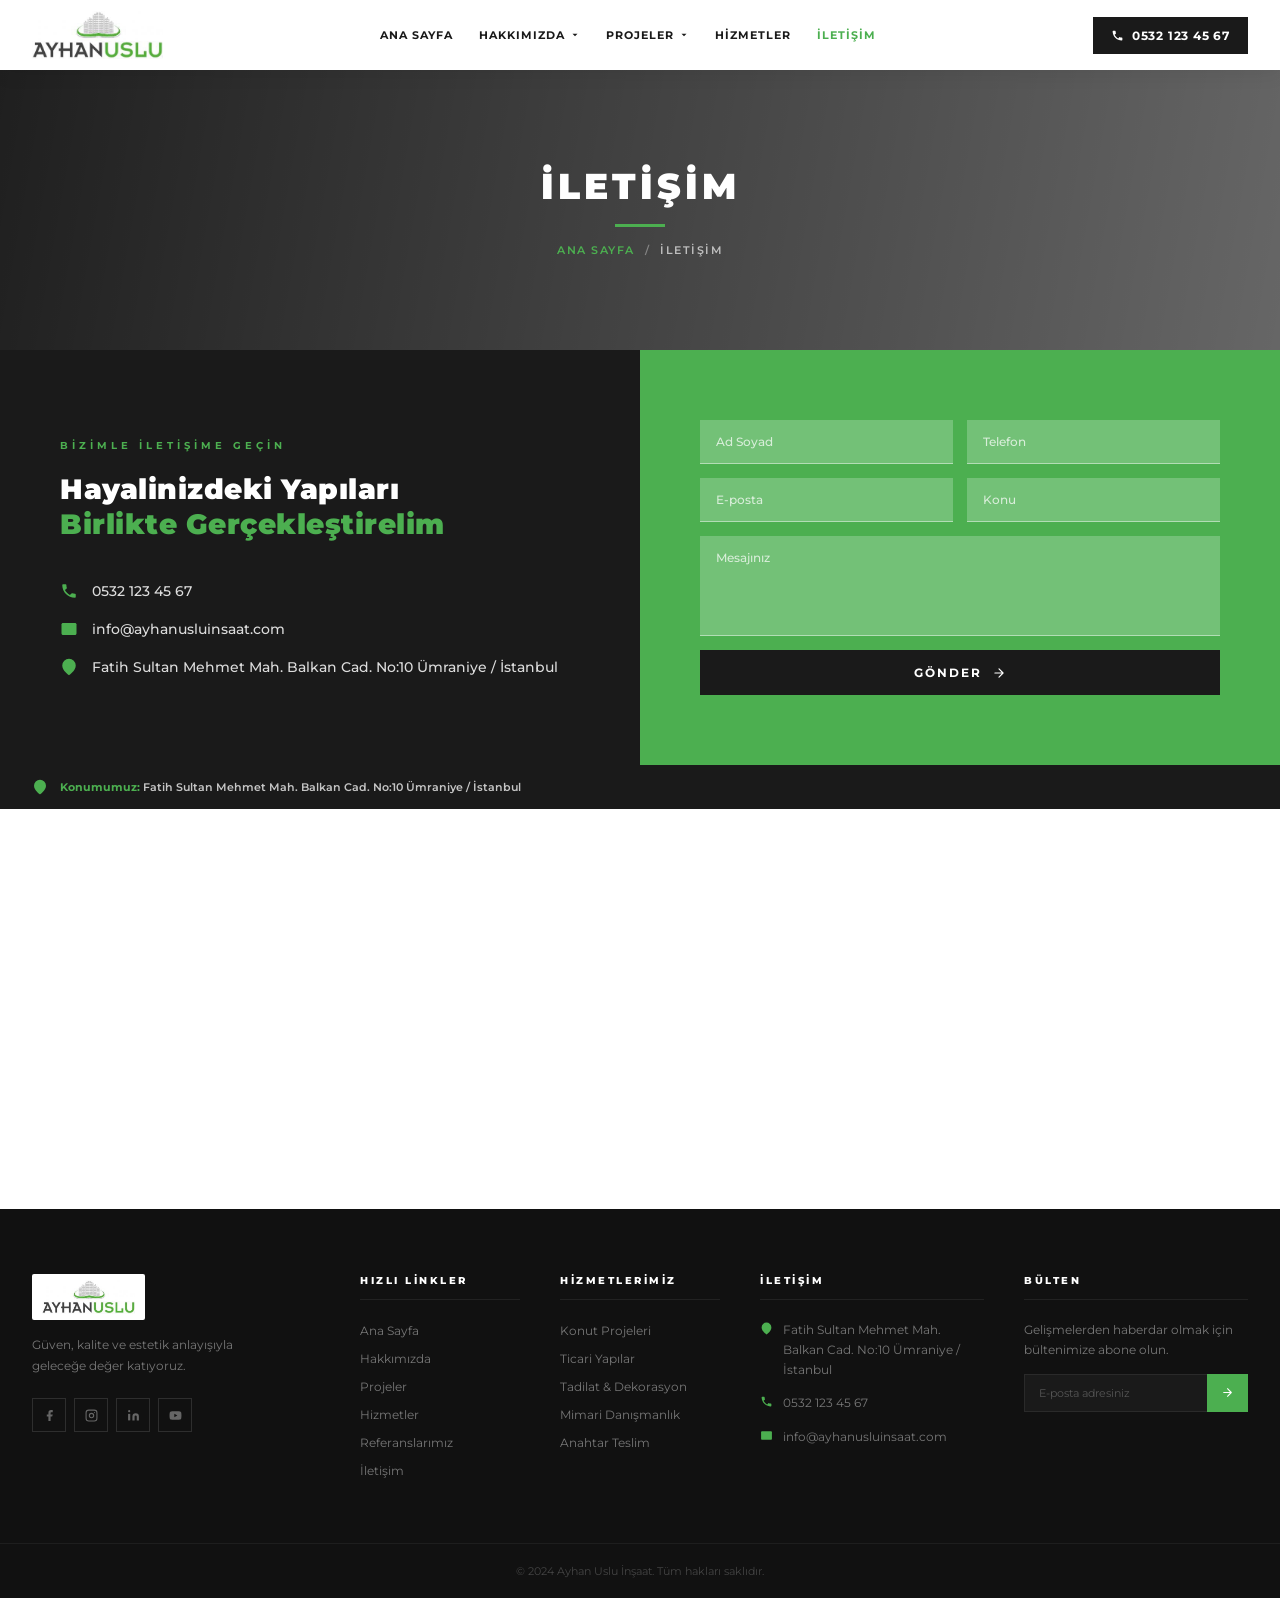
<file: iletisim.html>
<!DOCTYPE html>
<html lang="tr">
<head>
  <meta charset="UTF-8" />
  <meta name="viewport" content="width=device-width, initial-scale=1.0" />
  <title>Ayhan Uslu İnşaat | İletişim</title>
  <link rel="preconnect" href="https://fonts.googleapis.com" />
  <link rel="preconnect" href="https://fonts.gstatic.com" crossorigin />
  <link href="https://fonts.googleapis.com/css2?family=Montserrat:wght@300;400;500;600;700;800;900&display=swap" rel="stylesheet" />
  <link rel="stylesheet" href="css/style.css" />
</head>
<body>

  <!-- ================================================ HEADER ================================================ -->
  <header>
    <div class="header-inner">
      <a href="index.html">
        <img src="images/logo.jpg" alt="Ayhan Uslu İnşaat" class="logo-img" />
      </a>

      <nav class="desktop-nav">
        <div class="nav-item">
          <a href="index.html">Ana Sayfa</a>
        </div>
        <div class="nav-item" id="hakkimizdaNav">
          <button onclick="toggleNav('hakkimizdaNav')">
            Hakkımızda
            <svg viewBox="0 0 24 24"><path d="M6 9l6 6 6-6"/></svg>
          </button>
          <div class="nav-dropdown">
            <a href="hakkimizda.html#biz-kimiz">Biz Kimiz</a>
            <a href="hakkimizda.html#referanslar">Referanslarımız</a>
            <a href="hakkimizda.html#vizyon">Vizyonumuz</a>
            <a href="hakkimizda.html#misyon">Misyonumuz</a>
          </div>
        </div>
        <div class="nav-item" id="projelerNav">
          <button onclick="toggleNav('projelerNav')">
            Projeler
            <svg viewBox="0 0 24 24"><path d="M6 9l6 6 6-6"/></svg>
          </button>
          <div class="nav-dropdown wide">
            <div class="dropdown-col">
              <span class="dropdown-col-title">
                <svg viewBox="0 0 24 24"><path d="M3 9l9-7 9 7v11a2 2 0 0 1-2 2H5a2 2 0 0 1-2-2z"/></svg>
                Özel Projeler
              </span>
              <a href="projeler.html#ozel-devam-eden">Devam Eden Projeler</a>
              <a href="projeler.html#ozel-tamamlanan">Tamamlanan Projeler</a>
            </div>
            <div class="dropdown-col">
              <span class="dropdown-col-title">
                <svg viewBox="0 0 24 24"><path d="M3 21h18M5 21V5a1 1 0 0 1 1-1h7a1 1 0 0 1 1 1v16M9 8h2M9 12h2M9 16h2M16 12h3a1 1 0 0 1 1 1v8h-4z"/></svg>
                Kamu ve Hizmet
              </span>
              <a href="projeler.html#kamu-devam-eden">Devam Eden Projeler</a>
              <a href="projeler.html#kamu-tamamlanan">Tamamlanan Projeler</a>
            </div>
          </div>
        </div>
        <div class="nav-item">
          <a href="index.html#hizmetler">Hizmetler</a>
        </div>
        <div class="nav-item">
          <a href="iletisim.html">İletişim</a>
        </div>
      </nav>

      <a href="tel:05321234567" class="phone-btn">
        <svg viewBox="0 0 24 24"><path d="M6.6 10.8c1.4 2.8 3.8 5.1 6.6 6.6l2.2-2.2c.3-.3.7-.4 1-.2 1.1.4 2.3.6 3.6.6.6 0 1 .4 1 1V20c0 .6-.4 1-1 1-9.4 0-17-7.6-17-17 0-.6.4-1 1-1h3.5c.6 0 1 .4 1 1 0 1.3.2 2.5.6 3.6.1.3 0 .7-.2 1L6.6 10.8z"/></svg>
        0532 123 45 67
      </a>

      <button class="hamburger" id="hamburger" aria-label="Menu">
        <span></span><span></span><span></span>
      </button>
    </div>
  </header>

  <!-- Mobile Menu Overlay -->
  <div class="mobile-menu-overlay" id="menuOverlay"></div>

  <!-- Mobile Menu Panel -->
  <div class="mobile-menu-panel" id="mobileMenuPanel">
    <div class="mobile-menu-inner">
      <a href="index.html" class="mobile-nav-link">Ana Sayfa</a>

      <button class="mobile-accordion-btn" id="hakkimizdaAccBtn" onclick="toggleAccordion('hakkimizdaAcc','hakkimizdaAccBtn')">
        Hakkımızda
        <svg viewBox="0 0 24 24" fill="none" stroke="currentColor" stroke-width="2" stroke-linecap="round" stroke-linejoin="round"><path d="M6 9l6 6 6-6"/></svg>
      </button>
      <div class="mobile-accordion-content" id="hakkimizdaAcc">
        <a href="hakkimizda.html#biz-kimiz">Biz Kimiz</a>
        <a href="hakkimizda.html#referanslar">Referanslarımız</a>
        <a href="hakkimizda.html#vizyon">Vizyonumuz</a>
        <a href="hakkimizda.html#misyon">Misyonumuz</a>
      </div>

      <button class="mobile-accordion-btn" id="projelerAccBtn" onclick="toggleAccordion('projelerAcc','projelerAccBtn')">
        Projeler
        <svg viewBox="0 0 24 24" fill="none" stroke="currentColor" stroke-width="2" stroke-linecap="round" stroke-linejoin="round"><path d="M6 9l6 6 6-6"/></svg>
      </button>
      <div class="mobile-accordion-content" id="projelerAcc">
        <span class="mobile-accordion-subtitle">Özel Projeler</span>
        <a href="projeler.html#ozel-devam-eden">Devam Eden Projeler</a>
        <a href="projeler.html#ozel-tamamlanan">Tamamlanan Projeler</a>
        <span class="mobile-accordion-subtitle">Kamu ve Hizmet Binaları</span>
        <a href="projeler.html#kamu-devam-eden">Devam Eden Projeler</a>
        <a href="projeler.html#kamu-tamamlanan">Tamamlanan Projeler</a>
      </div>

      <a href="index.html#hizmetler" class="mobile-nav-link">Hizmetler</a>
      <a href="iletisim.html" class="mobile-nav-link">İletişim</a>

      <a href="tel:05321234567" class="mobile-call-btn">
        <svg viewBox="0 0 24 24"><path d="M6.6 10.8c1.4 2.8 3.8 5.1 6.6 6.6l2.2-2.2c.3-.3.7-.4 1-.2 1.1.4 2.3.6 3.6.6.6 0 1 .4 1 1V20c0 .6-.4 1-1 1-9.4 0-17-7.6-17-17 0-.6.4-1 1-1h3.5c.6 0 1 .4 1 1 0 1.3.2 2.5.6 3.6.1.3 0 .7-.2 1L6.6 10.8z"/></svg>
        Bizi Arayın
      </a>
    </div>
  </div>

  <!-- ================================================ PAGE BANNER ================================================ -->
  <section class="page-banner">
    <div class="page-banner-overlay"></div>
    <div class="page-banner-content">
      <h1>İletişim</h1>
      <div class="page-banner-rule"></div>
      <div class="page-banner-breadcrumb">
        <a href="index.html">Ana Sayfa</a><span class="sep">/</span>İletişim
      </div>
    </div>
  </section>

  <main>
  <!-- ================================================ CONTACT ================================================ -->
  <section class="contact" id="iletisim">
    <div class="contact-left">
      <div class="contact-tag">Bizimle İletişime Geçin</div>
      <h2>Hayalinizdeki Yapıları<span>Birlikte Gerçekleştirelim</span></h2>
      <div class="contact-info-list">
        <div class="contact-info-row">
          <svg viewBox="0 0 24 24"><path d="M6.6 10.8c1.4 2.8 3.8 5.1 6.6 6.6l2.2-2.2c.3-.3.7-.4 1-.2 1.1.4 2.3.6 3.6.6.6 0 1 .4 1 1V20c0 .6-.4 1-1 1-9.4 0-17-7.6-17-17 0-.6.4-1 1-1h3.5c.6 0 1 .4 1 1 0 1.3.2 2.5.6 3.6.1.3 0 .7-.2 1L6.6 10.8z"/></svg>
          <span>0532 123 45 67</span>
        </div>
        <div class="contact-info-row">
          <svg viewBox="0 0 24 24"><path d="M4 4h16c1.1 0 2 .9 2 2v12c0 1.1-.9 2-2 2H4c-1.1 0-2-.9-2-2V6c0-1.1.9-2 2-2z"/><polyline points="22,6 12,13 2,6"/></svg>
          <span>info@ayhanusluinsaat.com</span>
        </div>
        <div class="contact-info-row">
          <svg viewBox="0 0 24 24"><path d="M21 10c0 7-9 13-9 13s-9-6-9-13a9 9 0 0 1 18 0z"/><circle cx="12" cy="10" r="3"/></svg>
          <span>Fatih Sultan Mehmet Mah. Balkan Cad. No:10 Ümraniye / İstanbul</span>
        </div>
      </div>
    </div>
    <div class="contact-right">
      <form class="contact-form" onsubmit="return false;">
        <input type="text" placeholder="Ad Soyad" />
        <input type="tel" placeholder="Telefon" />
        <input type="email" placeholder="E-posta" />
        <input type="text" placeholder="Konu" />
        <textarea class="full" placeholder="Mesajınız"></textarea>
        <button type="submit" class="submit-btn">
          Gönder
          <svg viewBox="0 0 24 24"><path d="M5 12h14M12 5l7 7-7 7" stroke="currentColor" stroke-width="2" stroke-linecap="round" stroke-linejoin="round" fill="none"/></svg>
        </button>
      </form>
    </div>
  </section>

  <!-- ================================================ MAP ================================================ -->
  <div class="map-section">
    <div class="map-label">
      <svg viewBox="0 0 24 24"><path d="M21 10c0 7-9 13-9 13s-9-6-9-13a9 9 0 0 1 18 0z"/><circle cx="12" cy="10" r="3"/></svg>
      <span><strong>Konumumuz:</strong> Fatih Sultan Mehmet Mah. Balkan Cad. No:10 Ümraniye / İstanbul</span>
    </div>
    <iframe src="https://maps.google.com/maps?q=%C3%9Cmraniye%2C+%C4%B0stanbul%2C+T%C3%BCrkiye&hl=tr&z=14&output=embed" allowfullscreen="" loading="lazy" referrerpolicy="no-referrer-when-downgrade" title="Konum"></iframe>
  </div>
  </main>

  <!-- ================================================ FOOTER ================================================ -->
  <footer>
    <div class="footer-inner">
      <div class="footer-brand">
        <img src="images/logo.jpg" alt="Ayhan Uslu İnşaat" class="footer-logo-img" />
        <p>Güven, kalite ve estetik anlayışıyla geleceğe değer katıyoruz.</p>
        <div class="footer-social">
          <a href="#" aria-label="Facebook"><svg viewBox="0 0 24 24"><path d="M18 2h-3a5 5 0 0 0-5 5v3H7v4h3v8h4v-8h3l1-4h-4V7a1 1 0 0 1 1-1h3z"/></svg></a>
          <a href="#" aria-label="Instagram"><svg viewBox="0 0 24 24"><rect x="2" y="2" width="20" height="20" rx="5" ry="5" fill="none" stroke="currentColor" stroke-width="2"/><circle cx="12" cy="12" r="4" fill="none" stroke="currentColor" stroke-width="2"/><circle cx="17.5" cy="6.5" r="1" fill="currentColor"/></svg></a>
          <a href="#" aria-label="LinkedIn"><svg viewBox="0 0 24 24"><path d="M16 8a6 6 0 0 1 6 6v7h-4v-7a2 2 0 0 0-4 0v7h-4v-7a6 6 0 0 1 6-6z"/><rect x="2" y="9" width="4" height="12"/><circle cx="4" cy="4" r="2"/></svg></a>
          <a href="#" aria-label="YouTube"><svg viewBox="0 0 24 24"><path d="M22.54 6.42a2.78 2.78 0 0 0-1.95-1.96C18.88 4 12 4 12 4s-6.88 0-8.59.46A2.78 2.78 0 0 0 1.46 6.42 29 29 0 0 0 1 12a29 29 0 0 0 .46 5.58 2.78 2.78 0 0 0 1.95 1.96C5.12 20 12 20 12 20s6.88 0 8.59-.46a2.78 2.78 0 0 0 1.95-1.96A29 29 0 0 0 23 12a29 29 0 0 0-.46-5.58z"/><polygon points="9.75 15.02 15.5 12 9.75 8.98 9.75 15.02" fill="var(--darker)"/></svg></a>
        </div>
      </div>
      <div class="footer-col">
        <h4>Hızlı Linkler</h4>
        <ul>
          <li><a href="index.html">Ana Sayfa</a></li>
          <li><a href="hakkimizda.html">Hakkımızda</a></li>
          <li><a href="projeler.html">Projeler</a></li>
          <li><a href="index.html#hizmetler">Hizmetler</a></li>
          <li><a href="hakkimizda.html#referanslar">Referanslarımız</a></li>
          <li><a href="iletisim.html">İletişim</a></li>
        </ul>
      </div>
      <div class="footer-col">
        <h4>Hizmetlerimiz</h4>
        <ul>
          <li><a href="index.html#hizmetler">Konut Projeleri</a></li>
          <li><a href="index.html#hizmetler">Ticari Yapılar</a></li>
          <li><a href="index.html#hizmetler">Tadilat &amp; Dekorasyon</a></li>
          <li><a href="index.html#hizmetler">Mimari Danışmanlık</a></li>
          <li><a href="index.html#hizmetler">Anahtar Teslim</a></li>
        </ul>
      </div>
      <div class="footer-col">
        <h4>İletişim</h4>
        <div class="footer-contact-row">
          <svg viewBox="0 0 24 24"><path d="M21 10c0 7-9 13-9 13s-9-6-9-13a9 9 0 0 1 18 0z"/><circle cx="12" cy="10" r="3"/></svg>
          <span>Fatih Sultan Mehmet Mah. Balkan Cad. No:10 Ümraniye / İstanbul</span>
        </div>
        <div class="footer-contact-row">
          <svg viewBox="0 0 24 24"><path d="M6.6 10.8c1.4 2.8 3.8 5.1 6.6 6.6l2.2-2.2c.3-.3.7-.4 1-.2 1.1.4 2.3.6 3.6.6.6 0 1 .4 1 1V20c0 .6-.4 1-1 1-9.4 0-17-7.6-17-17 0-.6.4-1 1-1h3.5c.6 0 1 .4 1 1 0 1.3.2 2.5.6 3.6.1.3 0 .7-.2 1L6.6 10.8z"/></svg>
          <span>0532 123 45 67</span>
        </div>
        <div class="footer-contact-row">
          <svg viewBox="0 0 24 24"><path d="M4 4h16c1.1 0 2 .9 2 2v12c0 1.1-.9 2-2 2H4c-1.1 0-2-.9-2-2V6c0-1.1.9-2 2-2z"/><polyline points="22,6 12,13 2,6"/></svg>
          <span>info@ayhanusluinsaat.com</span>
        </div>
      </div>
      <div class="footer-col">
        <h4>Bülten</h4>
        <p class="newsletter-desc">Gelişmelerden haberdar olmak için bültenimize abone olun.</p>
        <div class="newsletter-form">
          <input type="email" placeholder="E-posta adresiniz" />
          <button type="button">
            <svg viewBox="0 0 24 24"><path d="M5 12h14M12 5l7 7-7 7" stroke="currentColor" stroke-width="2" stroke-linecap="round" stroke-linejoin="round" fill="none"/></svg>
          </button>
        </div>
      </div>
    </div>
    <div class="footer-bottom">
      <p>© 2024 Ayhan Uslu İnşaat. Tüm hakları saklıdır.</p>
    </div>
  </footer>

  <script src="js/main.js"></script>
</body>
</html>
</file>
<file: css/style.css>
*, *::before, *::after { margin: 0; padding: 0; box-sizing: border-box; }

:root {
  --green: #4CAF50;
  --green-dark: #388E3C;
  --green-light: #66BB6A;
  --dark: #1a1a1a;
  --darker: #111111;
  --white: #ffffff;
  --gray-bg: #F5F5F5;
  --text-muted: #888;
  --text-body: #555;
  --border: #E0E0E0;
}

html { scroll-behavior: smooth; }
body { font-family: 'Montserrat', sans-serif; color: var(--dark); background: var(--white); overflow-x: hidden; }
a { text-decoration: none; color: inherit; }
ul { list-style: none; }

/* ======================================================
   HEADER
====================================================== */
header {
  position: fixed; top: 0; left: 0; right: 0;
  z-index: 1000;
  background: var(--white);
  box-shadow: 0 2px 20px rgba(0,0,0,0.08);
  height: 70px;
}

.header-inner {
  max-width: 1280px; margin: 0 auto; height: 100%;
  display: flex; align-items: center; justify-content: space-between;
  padding: 0 32px; gap: 32px;
}

.logo-img { height: 48px; width: auto; display: block; flex-shrink: 0; }

/* Desktop Nav */
.desktop-nav { display: flex; align-items: center; gap: 6px; flex: 1; justify-content: center; }

.nav-item { position: relative; }

.nav-item > a, .nav-item > button {
  display: flex; align-items: center; gap: 5px;
  font-size: 11px; font-weight: 700; color: var(--dark);
  letter-spacing: 1px; text-transform: uppercase;
  padding: 8px 10px;
  background: none; border: none; cursor: pointer;
  font-family: 'Montserrat', sans-serif;
  transition: color 0.2s; white-space: nowrap;
}

.nav-item > a:hover, .nav-item > button:hover,
.nav-item > a.active, .nav-item > button.active { color: var(--green); }

.nav-item > button svg { width: 10px; height: 10px; fill: currentColor; transition: transform 0.2s; }
.nav-item.open > button svg { transform: rotate(180deg); }

/* Desktop Dropdown */
.nav-dropdown {
  position: absolute; top: calc(100% + 8px); left: 50%;
  transform: translateX(-50%);
  background: var(--white);
  box-shadow: 0 8px 30px rgba(0,0,0,0.12);
  min-width: 200px;
  border-top: 3px solid var(--green);
  opacity: 0; visibility: hidden;
  transition: opacity 0.2s, visibility 0.2s;
  z-index: 200;
}

.nav-item.open .nav-dropdown { opacity: 1; visibility: visible; }

.nav-dropdown a {
  display: block; padding: 12px 20px;
  font-size: 12px; font-weight: 600; color: var(--dark);
  border-bottom: 1px solid #f0f0f0;
  transition: background 0.2s, color 0.2s;
}

.nav-dropdown a:last-child { border-bottom: none; }
.nav-dropdown a:hover { background: #f9fdf9; color: var(--green); padding-left: 26px; }

/* Wide 2-column dropdown (Projeler) */
.nav-dropdown.wide {
  min-width: 440px;
  display: grid; grid-template-columns: 1fr 1fr;
}

.dropdown-col:first-child { border-right: 1px solid #f0f0f0; }

.dropdown-col-title {
  display: flex; align-items: center; gap: 6px;
  padding: 13px 20px 10px;
  font-size: 10.5px; font-weight: 800; color: var(--green);
  letter-spacing: 1.5px; text-transform: uppercase;
  border-bottom: 1px solid #f0f0f0;
}

.dropdown-col-title svg { width: 10px; height: 10px; fill: none; stroke: var(--green); stroke-width: 2.5; stroke-linecap: round; stroke-linejoin: round; }

.dropdown-col a:last-child { border-bottom: none; }

/* Phone button */
.phone-btn {
  display: flex; align-items: center; gap: 8px;
  background: var(--dark); color: var(--white);
  padding: 11px 18px; font-size: 12px; font-weight: 700;
  letter-spacing: 0.8px; white-space: nowrap; flex-shrink: 0;
  transition: background 0.2s;
}

.phone-btn:hover { background: var(--green); }
.phone-btn svg { width: 13px; height: 13px; fill: currentColor; }

/* Hamburger */
.hamburger {
  display: none; flex-direction: column; gap: 5px;
  background: none; border: none; cursor: pointer; padding: 4px; flex-shrink: 0;
}

.hamburger span { display: block; width: 24px; height: 2px; background: var(--dark); transition: all 0.3s; }
.hamburger.open span:nth-child(1) { transform: rotate(45deg) translate(5px, 5px); }
.hamburger.open span:nth-child(2) { opacity: 0; }
.hamburger.open span:nth-child(3) { transform: rotate(-45deg) translate(5px, -5px); }

/* ======================================================
   MOBILE MENU — panel style (not full screen)
====================================================== */
.mobile-menu-overlay {
  display: none; position: fixed;
  top: 70px; left: 0; right: 0; bottom: 0;
  background: rgba(0,0,0,0.4);
  z-index: 998;
}

.mobile-menu-overlay.open { display: block; }

.mobile-menu-panel {
  position: fixed; top: 70px; left: 0; right: 0;
  background: var(--white);
  z-index: 999;
  max-height: 0; overflow: hidden;
  transition: max-height 0.35s ease;
  box-shadow: 0 8px 30px rgba(0,0,0,0.15);
}

.mobile-menu-panel.open { max-height: 80vh; overflow-y: auto; }

.mobile-menu-inner { padding: 8px 0 16px; }

.mobile-nav-link {
  display: block; padding: 16px 24px;
  font-size: 13px; font-weight: 700;
  color: var(--dark); letter-spacing: 1px;
  text-transform: uppercase;
  border-bottom: 1px solid #f0f0f0;
  transition: color 0.2s;
}

.mobile-nav-link:hover { color: var(--green); }

/* Mobile accordion item */
.mobile-accordion-btn {
  display: flex; align-items: center; justify-content: space-between;
  width: 100%; padding: 16px 24px;
  font-size: 13px; font-weight: 700;
  color: var(--dark); letter-spacing: 1px;
  text-transform: uppercase;
  border-bottom: 1px solid #f0f0f0;
  background: none; border-left: none; border-right: none; border-top: none;
  font-family: 'Montserrat', sans-serif; cursor: pointer;
  transition: color 0.2s;
}

.mobile-accordion-btn:hover { color: var(--green); }

.mobile-accordion-btn svg {
  width: 14px; height: 14px; fill: currentColor;
  transition: transform 0.3s; flex-shrink: 0;
}

.mobile-accordion-btn.open { color: var(--green); }
.mobile-accordion-btn.open svg { transform: rotate(180deg); }
.mobile-accordion-btn.active { color: var(--green); }

.mobile-accordion-content {
  max-height: 0; overflow: hidden;
  transition: max-height 0.3s ease;
  background: #f9fdf9;
}

.mobile-accordion-content.open { max-height: 520px; }

.mobile-accordion-subtitle {
  display: block; padding: 12px 24px 6px;
  font-size: 10px; font-weight: 800; color: var(--green);
  letter-spacing: 1.5px; text-transform: uppercase;
}

.mobile-accordion-content a {
  display: block; padding: 13px 24px 13px 36px;
  font-size: 12px; font-weight: 600; color: #555;
  border-bottom: 1px solid #eef5ee;
  transition: color 0.2s;
}

.mobile-accordion-content a:hover { color: var(--green); }
.mobile-accordion-content a:last-child { border-bottom: none; }

.mobile-call-btn {
  display: flex; align-items: center; justify-content: center; gap: 8px;
  margin: 16px 24px 4px;
  background: var(--green); color: var(--white);
  padding: 14px 24px; border-radius: 30px;
  font-size: 13px; font-weight: 700; letter-spacing: 0.5px;
  transition: background 0.2s;
}

.mobile-call-btn:hover { background: var(--green-dark); }
.mobile-call-btn svg { width: 14px; height: 14px; fill: currentColor; }

/* ======================================================
   HERO
====================================================== */
.hero {
  position: relative; height: 100vh; min-height: 560px;
  margin-top: 70px; overflow: hidden;
}

.hero-bg {
  position: absolute; inset: 0;
  background-image: url('https://www.ayhanusluinsaat.com.tr/Content/Resimler/proje/Perspektif-001.jpg');
  background-size: cover; background-position: center 30%;
}

.hero-overlay {
  position: absolute; inset: 0;
  background: linear-gradient(100deg, rgba(0,0,0,0.85) 0%, rgba(0,0,0,0.55) 50%, rgba(0,0,0,0.15) 100%);
}

.hero-content {
  position: relative; z-index: 2;
  max-width: 1280px; margin: 0 auto;
  padding: 0 32px; height: 100%;
  display: flex; flex-direction: column; justify-content: center;
}

.hero-eyebrow {
  font-size: 11px; font-weight: 700; color: var(--green);
  letter-spacing: 4px; text-transform: uppercase; margin-bottom: 20px;
}

.hero-title {
  font-size: 60px; font-weight: 900; line-height: 1.05;
  letter-spacing: -1px; color: var(--white); max-width: 560px;
}

.hero-title .accent { color: var(--green); display: block; }

.hero-desc {
  margin-top: 22px; font-size: 14px; font-weight: 400;
  color: rgba(255,255,255,0.82); max-width: 380px; line-height: 1.75;
}

.hero-btn {
  display: inline-flex; align-items: center; gap: 12px;
  margin-top: 36px; border: 2px solid var(--green);
  color: var(--white); padding: 14px 30px;
  font-family: 'Montserrat', sans-serif; font-size: 11px;
  font-weight: 700; letter-spacing: 2px; text-transform: uppercase;
  background: transparent; transition: background 0.3s; width: fit-content;
}

.hero-btn:hover { background: var(--green); }
.hero-btn svg { width: 14px; height: 14px; fill: currentColor; }

.hero-dots {
  position: absolute; bottom: 28px; right: 36px; z-index: 3;
  display: flex; gap: 10px; align-items: center;
}

.hero-dots span {
  width: 9px; height: 9px; border-radius: 50%;
  background: rgba(255,255,255,0.35); cursor: pointer; transition: background 0.3s;
}

.hero-dots span.active { background: var(--green); }

/* ======================================================
   PAGE BANNER (inner pages)
====================================================== */
.page-banner {
  position: relative; height: 280px; margin-top: 70px;
  display: flex; align-items: center; justify-content: center;
  background-image: url('https://www.ayhanusluinsaat.com.tr/Content/Resimler/proje/Perspektif-001.jpg');
  background-size: cover; background-position: center 35%;
  overflow: hidden;
}

.page-banner-overlay {
  position: absolute; inset: 0;
  background: linear-gradient(100deg, rgba(0,0,0,0.88) 0%, rgba(0,0,0,0.6) 100%);
}

.page-banner-content { position: relative; z-index: 2; text-align: center; padding: 0 20px; }

.page-banner h1 {
  font-size: 36px; font-weight: 900; color: var(--white);
  letter-spacing: 4px; text-transform: uppercase;
}

.page-banner-rule { width: 50px; height: 3px; background: var(--green); margin: 16px auto 0; }

.page-banner-breadcrumb {
  margin-top: 16px; font-size: 11px; font-weight: 600;
  color: rgba(255,255,255,0.65); letter-spacing: 1.5px; text-transform: uppercase;
}

.page-banner-breadcrumb a { color: var(--green); transition: color 0.2s; }
.page-banner-breadcrumb a:hover { color: var(--green-light); }
.page-banner-breadcrumb .sep { margin: 0 10px; color: rgba(255,255,255,0.35); }

/* ======================================================
   STATS
====================================================== */
.stats { background: var(--gray-bg); padding: 50px 0; }

.stats-inner {
  max-width: 1280px; margin: 0 auto; padding: 0 32px;
  display: grid; grid-template-columns: repeat(5, 1fr);
}

.stat-item {
  display: flex; flex-direction: column; align-items: center;
  text-align: center; padding: 0 20px; position: relative;
}

.stat-item:not(:last-child)::after {
  content: ''; position: absolute; right: 0; top: 50%;
  transform: translateY(-50%); height: 65px; width: 1px; background: var(--border);
}

.stat-icon { width: 30px; height: 30px; margin-bottom: 12px; color: var(--green); }
.stat-icon svg { width: 100%; height: 100%; fill: none; stroke: currentColor; stroke-width: 1.5; stroke-linecap: round; stroke-linejoin: round; }

.stat-number { font-size: 32px; font-weight: 900; color: var(--dark); line-height: 1; }

.stat-label {
  font-size: 9px; font-weight: 700; color: var(--green);
  letter-spacing: 2.5px; text-transform: uppercase; margin-top: 6px;
}

.stat-desc { font-size: 11px; color: var(--text-muted); margin-top: 7px; line-height: 1.55; max-width: 130px; }

/* ======================================================
   SECTION HEADING
====================================================== */
.section-heading h2 { font-size: 26px; font-weight: 900; color: var(--dark); letter-spacing: 4px; text-transform: uppercase; }
.green-rule { width: 50px; height: 3px; background: var(--green); margin-top: 14px; }
.section-heading.centered { text-align: center; }
.section-heading.centered .green-rule { margin-left: auto; margin-right: auto; }
.section-tag {
  font-size: 10px; font-weight: 700; color: var(--green);
  letter-spacing: 4px; text-transform: uppercase; margin-bottom: 14px; display: block;
}

/* ======================================================
   PROJECTS
====================================================== */
.projects { padding: 80px 0; background: var(--white); }

.projects-inner { max-width: 1280px; margin: 0 auto; padding: 0 32px; }

.projects-header {
  display: flex; align-items: flex-start;
  justify-content: space-between; margin-bottom: 44px; gap: 16px;
}

.all-btn {
  display: inline-flex; align-items: center; gap: 10px;
  border: 1.5px solid var(--dark); color: var(--dark);
  padding: 10px 20px; font-size: 11px; font-weight: 700;
  letter-spacing: 1.5px; text-transform: uppercase;
  margin-top: 4px; transition: all 0.25s; white-space: nowrap; flex-shrink: 0;
}

.all-btn svg { width: 13px; height: 13px; fill: currentColor; }
.all-btn:hover { background: var(--green); border-color: var(--green); color: var(--white); }

.projects-grid { display: grid; grid-template-columns: repeat(3, 1fr); gap: 0; }
.projects-grid.gapped { gap: 24px; }

.project-card { position: relative; overflow: hidden; height: 420px; cursor: pointer; }

.project-card img { width: 100%; height: 100%; object-fit: cover; display: block; transition: transform 0.6s ease; }
.project-card:hover img { transform: scale(1.06); }

.project-card-gradient {
  position: absolute; inset: 0;
  background: linear-gradient(to top, rgba(0,0,0,0.92) 0%, rgba(0,0,0,0.4) 55%, transparent 100%);
}

.project-badge {
  position: absolute; top: 20px; right: 0;
  background: rgba(0,0,0,0.72); color: var(--green);
  font-size: 9px; font-weight: 700; letter-spacing: 1.5px;
  text-transform: uppercase; padding: 7px 14px;
}

.project-info { position: absolute; bottom: 0; left: 0; right: 0; padding: 24px 22px; }
.project-icon { width: 22px; height: 22px; margin-bottom: 10px; }
.project-icon svg { width: 100%; height: 100%; fill: none; stroke: var(--green); stroke-width: 1.5; stroke-linecap: round; stroke-linejoin: round; }

.project-name { font-size: 15px; font-weight: 800; color: var(--white); letter-spacing: 1.5px; text-transform: uppercase; margin-bottom: 8px; }
.project-desc { font-size: 12px; color: rgba(255,255,255,0.78); line-height: 1.65; margin-bottom: 14px; }

.project-link { display: inline-flex; align-items: center; gap: 8px; color: var(--green); font-size: 10px; font-weight: 700; letter-spacing: 2px; text-transform: uppercase; transition: gap 0.25s; }
.project-link svg { width: 12px; height: 12px; fill: none; stroke: var(--green); stroke-width: 2; stroke-linecap: round; stroke-linejoin: round; }
.project-link:hover { gap: 14px; }

/* ======================================================
   PROJECT CATEGORIES (Projeler page)
====================================================== */
.project-category { padding: 70px 0; }
.project-category:nth-child(even) { background: var(--gray-bg); }

.category-header { margin-bottom: 44px; display: flex; align-items: flex-end; justify-content: space-between; gap: 16px; flex-wrap: wrap; }
.category-header p { font-size: 13px; color: var(--text-body); line-height: 1.7; max-width: 480px; margin-top: 14px; }

.status-pill {
  display: inline-flex; align-items: center; gap: 8px;
  background: var(--dark); color: var(--white);
  padding: 8px 18px; font-size: 10px; font-weight: 700;
  letter-spacing: 2px; text-transform: uppercase;
}

.status-pill.done { background: var(--green); }
.status-pill svg { width: 12px; height: 12px; fill: none; stroke: currentColor; stroke-width: 2; stroke-linecap: round; stroke-linejoin: round; }

/* ======================================================
   SERVICES
====================================================== */
.services { padding: 80px 0; background: var(--white); border-top: 1px solid var(--border); }
.services-inner { max-width: 1280px; margin: 0 auto; padding: 0 32px; }

.services-grid { margin-top: 50px; display: grid; grid-template-columns: repeat(5, 1fr); gap: 10px; }

.service-item { display: flex; flex-direction: column; align-items: center; text-align: center; padding: 10px 12px; }

.service-icon-box {
  width: 70px; height: 70px; border: 1.5px solid var(--green);
  display: flex; align-items: center; justify-content: center;
  margin-bottom: 18px; transition: background 0.25s;
}

.service-icon-box svg {
  width: 28px; height: 28px; fill: none;
  stroke: var(--green); stroke-width: 1.5; stroke-linecap: round; stroke-linejoin: round;
  transition: stroke 0.25s;
}

.service-item:hover .service-icon-box { background: var(--green); }
.service-item:hover .service-icon-box svg { stroke: var(--white); }

.service-name { font-size: 10.5px; font-weight: 800; color: var(--dark); letter-spacing: 1.5px; text-transform: uppercase; margin-bottom: 10px; }
.service-desc { font-size: 11.5px; color: var(--text-body); line-height: 1.65; }

/* ======================================================
   ABOUT PAGE SECTIONS (Biz Kimiz / Vizyon / Misyon)
====================================================== */
.about-section { padding: 80px 0; }
.about-section:nth-child(even) { background: var(--gray-bg); }

.about-inner { max-width: 1280px; margin: 0 auto; padding: 0 32px; }

.about-grid { display: grid; grid-template-columns: 1fr 1fr; gap: 60px; align-items: center; }
.about-grid.reverse .about-img { order: 2; }
.about-grid.reverse .about-text { order: 1; }

.about-img-wrap { position: relative; }
.about-img { width: 100%; height: 420px; object-fit: cover; display: block; }
.about-img-badge {
  position: absolute; bottom: -22px; left: -22px;
  background: var(--green); color: var(--white);
  padding: 22px 28px; text-align: center;
}
.about-img-badge .num { font-size: 30px; font-weight: 900; line-height: 1; }
.about-img-badge .lbl { font-size: 9px; font-weight: 700; letter-spacing: 2px; text-transform: uppercase; margin-top: 6px; }

.about-text p { font-size: 13.5px; color: var(--text-body); line-height: 1.85; margin-top: 18px; }

.about-list { margin-top: 26px; display: flex; flex-direction: column; gap: 14px; }
.about-list li { display: flex; gap: 12px; align-items: flex-start; font-size: 13px; color: var(--text-body); line-height: 1.6; }
.about-list svg { width: 18px; height: 18px; stroke: var(--green); fill: none; stroke-width: 2; stroke-linecap: round; stroke-linejoin: round; flex-shrink: 0; margin-top: 2px; }

.about-section.center-text .about-inner { max-width: 880px; text-align: center; }
.about-section.center-text p { font-size: 14px; color: var(--text-body); line-height: 1.95; margin-top: 20px; }
.about-section.center-text .section-heading { display: flex; flex-direction: column; align-items: center; }

/* ======================================================
   REFERENCES / PARTNERS CAROUSEL
====================================================== */
.references { padding: 70px 0; background: var(--gray-bg); border-top: 1px solid var(--border); }
.references-inner { max-width: 1280px; margin: 0 auto; padding: 0 32px; }

.ref-carousel { display: flex; align-items: center; gap: 20px; margin-top: 46px; }

.ref-arrow {
  width: 46px; height: 46px; border-radius: 50%;
  border: 1.5px solid var(--green); background: var(--white);
  display: flex; align-items: center; justify-content: center;
  cursor: pointer; flex-shrink: 0; transition: background 0.2s;
}

.ref-arrow:hover { background: var(--green); }
.ref-arrow:hover svg { stroke: var(--white); }

.ref-arrow svg {
  width: 18px; height: 18px; fill: none;
  stroke: var(--green); stroke-width: 2;
  stroke-linecap: round; stroke-linejoin: round;
  transition: stroke 0.2s;
}

.ref-track-wrap { overflow: hidden; flex: 1; }

.ref-track { display: flex; gap: 24px; transition: transform 0.45s ease; }

.ref-card {
  flex: 0 0 calc((100% - 24px * 4) / 5);
  background: var(--white); border: 1px solid var(--border);
  height: 120px; display: flex; align-items: center; justify-content: center;
  padding: 18px; text-align: center;
  filter: grayscale(100%); opacity: 0.6;
  transition: filter 0.3s, opacity 0.3s, border-color 0.3s;
}

.ref-card:hover { filter: grayscale(0%); opacity: 1; border-color: var(--green); }

.ref-card-icon { width: 26px; height: 26px; margin: 0 auto 10px; color: var(--green); }
.ref-card-icon svg { width: 100%; height: 100%; fill: none; stroke: currentColor; stroke-width: 1.5; stroke-linecap: round; stroke-linejoin: round; }

.ref-card-name { font-size: 10.5px; font-weight: 800; color: var(--dark); letter-spacing: 1px; text-transform: uppercase; line-height: 1.5; }

/* ======================================================
   CONTACT
====================================================== */
.contact { display: grid; grid-template-columns: 1fr 1fr; }

.contact-left {
  background: var(--dark); padding: 70px 60px;
  display: flex; flex-direction: column; justify-content: center;
}

.contact-tag { font-size: 10px; font-weight: 700; color: var(--green); letter-spacing: 4px; text-transform: uppercase; margin-bottom: 20px; }

.contact-left h2 { font-size: 28px; font-weight: 900; color: var(--white); line-height: 1.25; letter-spacing: 0.5px; }
.contact-left h2 span { color: var(--green); display: block; }

.contact-info-list { margin-top: 40px; display: flex; flex-direction: column; gap: 20px; }

.contact-info-row { display: flex; align-items: center; gap: 14px; }
.contact-info-row svg { width: 18px; height: 18px; fill: var(--green); flex-shrink: 0; }
.contact-info-row span { font-size: 14px; font-weight: 500; color: rgba(255,255,255,0.85); }

.contact-right {
  background: var(--green); padding: 70px 60px;
  display: flex; flex-direction: column; justify-content: center;
}

.contact-form { display: grid; grid-template-columns: 1fr 1fr; gap: 14px; }

.contact-form input, .contact-form textarea {
  background: rgba(255,255,255,0.22); border: none;
  border-bottom: 1.5px solid rgba(255,255,255,0.45);
  padding: 14px 16px; color: var(--white);
  font-family: 'Montserrat', sans-serif; font-size: 12px; font-weight: 500;
  outline: none; width: 100%; transition: border-color 0.25s, background 0.25s;
}

.contact-form input::placeholder, .contact-form textarea::placeholder { color: rgba(255,255,255,0.72); }
.contact-form input:focus, .contact-form textarea:focus { background: rgba(255,255,255,0.3); border-bottom-color: var(--white); }
.contact-form .full { grid-column: 1 / -1; }
.contact-form textarea { resize: none; height: 100px; }

.submit-btn {
  grid-column: 1 / -1; display: flex; align-items: center; justify-content: center; gap: 10px;
  background: var(--dark); color: var(--white); border: none;
  padding: 15px 32px; font-family: 'Montserrat', sans-serif;
  font-size: 12px; font-weight: 700; letter-spacing: 2px; text-transform: uppercase;
  cursor: pointer; transition: background 0.25s;
}

.submit-btn svg { width: 14px; height: 14px; fill: currentColor; }
.submit-btn:hover { background: #2e2e2e; }

/* ======================================================
   MAP
====================================================== */
.map-label {
  background: var(--dark); padding: 14px 32px;
  display: flex; align-items: center; gap: 12px;
}

.map-label svg { width: 16px; height: 16px; fill: var(--green); flex-shrink: 0; }
.map-label span { font-size: 11px; font-weight: 600; color: rgba(255,255,255,0.75); }
.map-label strong { color: var(--green); }

.map-section iframe { width: 100%; height: 400px; border: none; display: block; }

/* ======================================================
   CTA BANNER (home page, links to contact page)
====================================================== */
.cta-banner {
  position: relative; padding: 90px 0;
  background-image: url('https://www.ayhanusluinsaat.com.tr/Content/Resimler/proje/Perspektif-001.jpg');
  background-size: cover; background-position: center; background-attachment: fixed;
  text-align: center;
}

.cta-banner-overlay { position: absolute; inset: 0; background: rgba(17,17,17,0.82); }

.cta-banner-inner { position: relative; z-index: 2; max-width: 700px; margin: 0 auto; padding: 0 24px; }

.cta-banner h2 { font-size: 30px; font-weight: 900; color: var(--white); letter-spacing: 2px; line-height: 1.4; }
.cta-banner h2 span { color: var(--green); }
.cta-banner p { margin-top: 16px; font-size: 13px; color: rgba(255,255,255,0.75); line-height: 1.8; }

.cta-banner .hero-btn { margin: 32px auto 0; }

/* ======================================================
   FOOTER
====================================================== */
footer { background: var(--darker); padding: 65px 0 0; }

.footer-inner {
  max-width: 1280px; margin: 0 auto; padding: 0 32px;
  display: grid; grid-template-columns: 1.8fr 1fr 1fr 1.4fr 1.4fr; gap: 40px;
}

.footer-logo-img {
  height: 46px; width: auto; display: block;
  margin-bottom: 14px; background: #fff; padding: 6px 10px; border-radius: 2px;
}

.footer-brand p { font-size: 12px; color: #777; line-height: 1.75; margin-top: 4px; max-width: 220px; }

.footer-social { display: flex; gap: 8px; margin-top: 22px; }

.footer-social a {
  width: 34px; height: 34px; border: 1px solid #2e2e2e;
  display: flex; align-items: center; justify-content: center; color: #666; transition: all 0.25s;
}

.footer-social a:hover { border-color: var(--green); color: var(--green); }
.footer-social svg { width: 13px; height: 13px; fill: currentColor; }

.footer-col h4 {
  font-size: 10px; font-weight: 800; color: var(--white);
  letter-spacing: 2.5px; text-transform: uppercase;
  margin-bottom: 20px; padding-bottom: 12px; border-bottom: 1px solid #222;
}

.footer-col ul li { margin-bottom: 9px; }
.footer-col ul li a { font-size: 12px; color: #777; transition: color 0.25s; }
.footer-col ul li a:hover { color: var(--green); }

.footer-contact-row { display: flex; gap: 10px; margin-bottom: 14px; align-items: flex-start; }
.footer-contact-row svg { width: 13px; height: 13px; fill: var(--green); margin-top: 2px; flex-shrink: 0; }
.footer-contact-row span { font-size: 12px; color: #777; line-height: 1.65; }

.newsletter-desc { font-size: 12px; color: #777; line-height: 1.65; margin-bottom: 14px; }
.newsletter-form { display: flex; }

.newsletter-form input {
  flex: 1; background: #1a1a1a; border: 1px solid #2a2a2a; border-right: none;
  padding: 11px 14px; color: #999; font-family: 'Montserrat', sans-serif; font-size: 11px; outline: none;
}

.newsletter-form input::placeholder { color: #555; }

.newsletter-form button {
  background: var(--green); border: none; padding: 11px 14px;
  color: var(--white); cursor: pointer; transition: background 0.25s;
  display: flex; align-items: center; justify-content: center;
}

.newsletter-form button:hover { background: var(--green-dark); }
.newsletter-form button svg { width: 13px; height: 13px; fill: currentColor; }

.footer-bottom { margin-top: 55px; border-top: 1px solid #1e1e1e; padding: 20px 32px; }
.footer-bottom p { max-width: 1280px; margin: 0 auto; font-size: 11px; color: #444; text-align: center; }

/* ======================================================
   RESPONSIVE — TABLET
====================================================== */
@media (max-width: 1024px) {
  .header-inner { padding: 0 20px; gap: 16px; }
  .desktop-nav { gap: 2px; }
  .nav-item > a, .nav-item > button { font-size: 10px; padding: 8px 8px; }
  .nav-dropdown.wide { min-width: 360px; }
  .phone-btn { padding: 10px 14px; font-size: 11px; }
  .hero-title { font-size: 46px; }
  .stats-inner { padding: 0 20px; }
  .stat-number { font-size: 28px; }
  .projects-grid { grid-template-columns: repeat(3, 1fr); }
  .project-card { height: 360px; }
  .services-grid { grid-template-columns: repeat(3, 1fr); gap: 20px; }
  .contact-left { padding: 55px 40px; }
  .contact-right { padding: 55px 40px; }
  .footer-inner { grid-template-columns: 1fr 1fr 1fr; }
  .footer-brand { grid-column: 1 / -1; }
  .about-grid { gap: 36px; }
  .about-img { height: 340px; }
  .ref-card { flex: 0 0 calc((100% - 24px * 2) / 3); }
  .page-banner { height: 220px; }
  .page-banner h1 { font-size: 30px; }
}

/* ======================================================
   RESPONSIVE — MOBILE
====================================================== */
@media (max-width: 768px) {
  header { height: 64px; }
  .header-inner { padding: 0 16px; }
  .logo-img { height: 40px; }
  .desktop-nav { display: none; }
  .phone-btn { display: none; }
  .hamburger { display: flex; }
  .mobile-menu-panel, .mobile-menu-overlay { top: 64px; }

  .hero { margin-top: 64px; height: calc(100svh - 64px); min-height: 480px; }
  .hero-content { padding: 0 20px; }
  .hero-title { font-size: 34px; max-width: 100%; }
  .hero-eyebrow { font-size: 10px; margin-bottom: 14px; }
  .hero-desc { font-size: 13px; max-width: 100%; }
  .hero-btn { padding: 13px 22px; font-size: 10px; margin-top: 26px; }

  .page-banner { margin-top: 64px; height: 180px; }
  .page-banner h1 { font-size: 24px; letter-spacing: 2px; }

  .stats { padding: 36px 0; }
  .stats-inner { padding: 0 16px; grid-template-columns: 1fr 1fr; gap: 24px 0; }
  .stat-item:not(:last-child)::after { display: none; }
  .stat-item:nth-child(odd) { border-right: 1px solid var(--border); }
  .stat-item:nth-child(1), .stat-item:nth-child(2) { border-bottom: 1px solid var(--border); padding-bottom: 24px; }
  .stat-item:nth-child(5) { grid-column: 1 / -1; border-top: 1px solid var(--border); padding-top: 24px; }
  .stat-number { font-size: 28px; }

  .projects { padding: 52px 0; }
  .projects-inner { padding: 0 16px; }
  .projects-header { flex-direction: column; gap: 16px; margin-bottom: 24px; }
  .projects-grid { grid-template-columns: 1fr; gap: 16px; }
  .projects-grid.gapped { gap: 16px; }
  .project-card { height: 300px; }

  .project-category { padding: 44px 0; }
  .category-header { margin-bottom: 24px; }

  .services { padding: 52px 0; }
  .services-inner { padding: 0 16px; }
  .services-grid { margin-top: 32px; grid-template-columns: 1fr 1fr; gap: 24px 16px; }
  .service-item:last-child { grid-column: 1 / -1; }

  .about-section { padding: 48px 0; }
  .about-inner { padding: 0 16px; }
  .about-grid { grid-template-columns: 1fr; gap: 32px; }
  .about-grid.reverse .about-img { order: 1; }
  .about-grid.reverse .about-text { order: 2; }
  .about-img { height: 260px; }
  .about-img-badge { left: 16px; bottom: -18px; padding: 16px 20px; }
  .about-img-badge .num { font-size: 22px; }

  .references { padding: 44px 0; }
  .references-inner { padding: 0 16px; }
  .ref-carousel { gap: 10px; margin-top: 28px; }
  .ref-arrow { width: 38px; height: 38px; }
  .ref-card { flex: 0 0 calc((100% - 10px * 1) / 2); height: 100px; }

  .cta-banner { padding: 56px 0; background-attachment: scroll; }
  .cta-banner h2 { font-size: 22px; }

  .contact { grid-template-columns: 1fr; }
  .contact-left { padding: 48px 20px; order: 2; }
  .contact-right { padding: 48px 20px; order: 1; }
  .contact-form { grid-template-columns: 1fr; }
  .contact-left h2 { font-size: 22px; }

  .map-label { padding: 12px 16px; }
  .map-section iframe { height: 280px; }

  footer { padding: 44px 0 0; }
  .footer-inner { padding: 0 16px; grid-template-columns: 1fr 1fr; gap: 28px; }
  .footer-brand { grid-column: 1 / -1; }
  .footer-col:last-child { grid-column: 1 / -1; }
  .footer-bottom { padding: 18px 16px; }
}

@media (max-width: 480px) {
  .hero-title { font-size: 28px; }
  .section-heading h2 { font-size: 20px; letter-spacing: 2px; }
  .services-grid { grid-template-columns: 1fr; }
  .service-item:last-child { grid-column: auto; }
  .contact-left h2 { font-size: 19px; }
  .ref-card { flex: 0 0 100%; }
}
</file>
